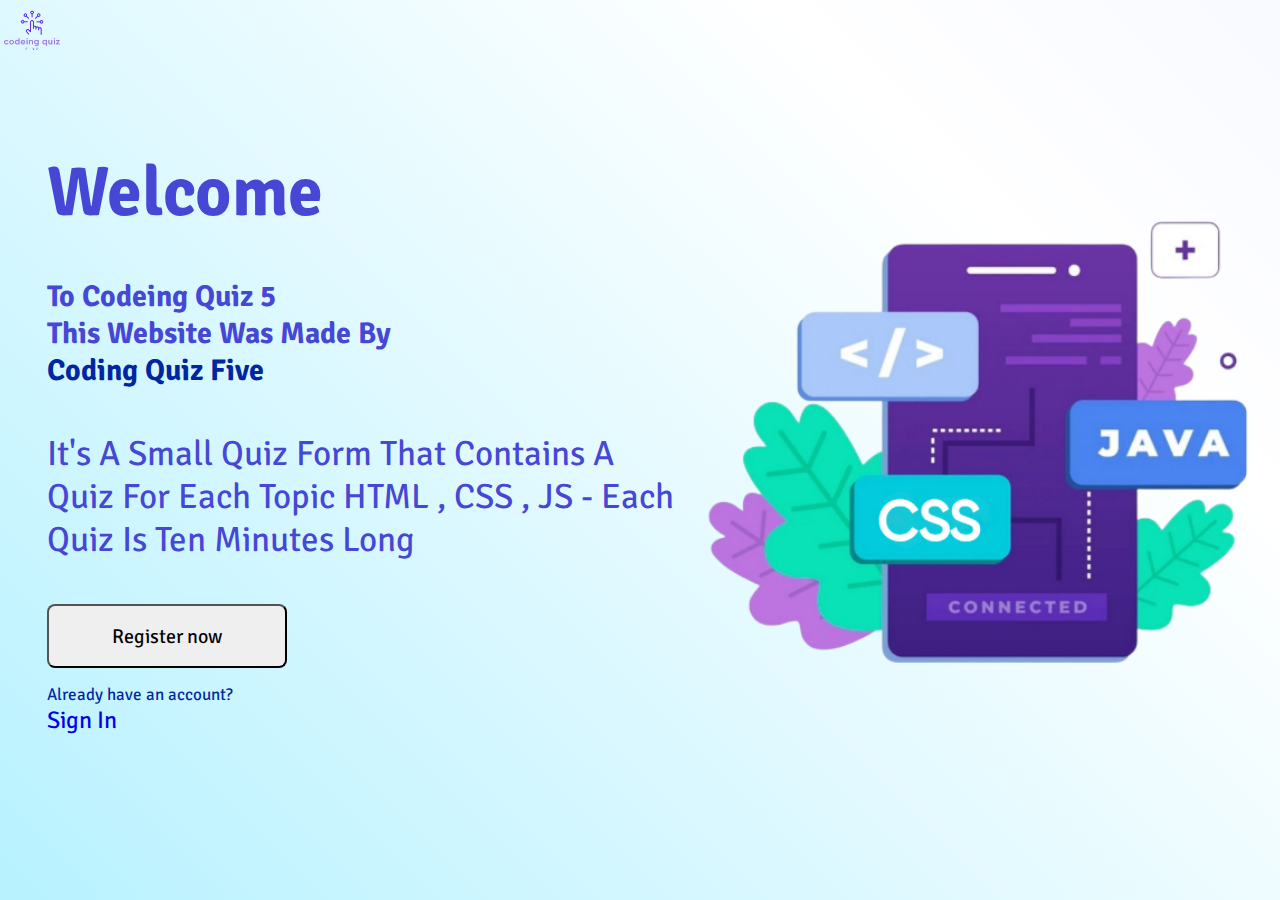
<file: index.html>
<!DOCTYPE html>
<html lang="en">
<head>
    <meta charset="UTF-8">
    <meta name="viewport" content="width=device-width, initial-scale=1.0">
    <title>Home page Quiz</title>
    <link rel="stylesheet" href="./style.css">
    <!-- Font Styles from Google Fonts -->
    <link rel="preconnect" href="https://fonts.googleapis.com">
    <link rel="preconnect" href="https://fonts.gstatic.com" crossorigin>
    <link href="https://fonts.googleapis.com/css2?family=Oswald:wght@700&family=Pacifico&family=Signika+Negative:wght@500&display=swap" rel="stylesheet">
    <!-- /Font Styles from Google Fonts -->

</head>
<body>
    <nav>
        <img class="logo" src="./image/logo without BG.png" alt="logo">
    </nav>
    <header>

        <div class="welcome-div1">
            <h1 style="color:  rgb(71, 71, 214);">Welcome</h1>
            <br>
            <p class="welcomeP">To Codeing Quiz 5 <br> This Website Was Made By<br><span> Coding Quiz Five</span> </p>
            <br>
            <p class="secondP">It's A Small Quiz Form That Contains A <br>
               Quiz For Each Topic  HTML , CSS , JS - Each <br>
               Quiz Is Ten Minutes Long</p> <br>
            <button id="btn">Register now</button>
           <p style="font-size: 17px; margin-top: 1rem; color: black;"><span>Already have an account?</span></p>
            <p class="ppp"><a style="text-decoration: none;" href="./login.html">Sign In</a></p>
        </div>
     <div id="img-div">
        <img id="img1" src="./image/Untitled_Project_1.png" alt="Register">
    </div>
    </header>
    <script src="./main.js"></script>
</body>
</html>
</file>
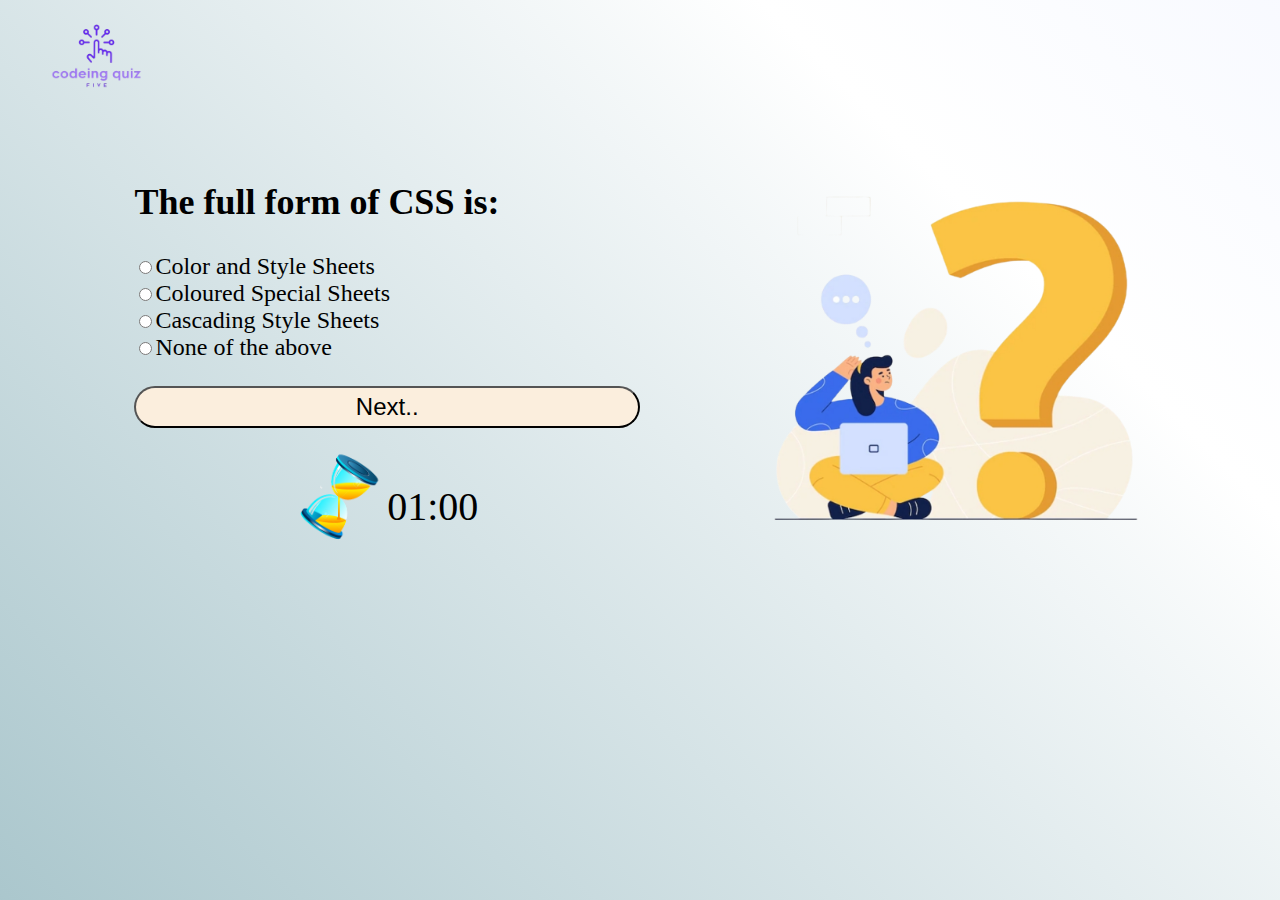
<file: css_quiz.html>
<!DOCTYPE html>
<html lang="en">
<head>
    <meta charset="UTF-8">
    <meta name="viewport" content="width=device-width, initial-scale=1.0">
    <title>Css Quiz</title>
    <link rel="stylesheet" href="./css_quiz.css">
</head>
<body>
    <img src="./image/logo without BG.png" alt="logo" width="8%" style="margin-left: 3%">
    <div class="div-cotainer">
        <div  id="div-right">
    <form id="question1" action="" >
        <h2>The full form of CSS is:</h2>
        <input type="radio" id="answer11" value="1" name="Q1">Color and Style Sheets<br>
        <input type="radio" id="answer12" value="2" name="Q1">Coloured Special Sheets<br>
        <input type="radio" id="answer13" value="3" name="Q1">Cascading Style Sheets<br>
        <input type="radio" id="answer14" value="4" name="Q1">None of the above<br>
        <button id="nextBtnId1" type="button" >Next..</button>
    </form>
    <form id="question2" action="">
        <h2> In how many ways can CSS be written in?</h2>
        <input type="radio" id="answer21" value="1" name="Q1">1<br>
        <input type="radio" id="answer22" value="2" name="Q1">2<br>
        <input type="radio" id="answer23" value="3" name="Q1">3<br>
        <input type="radio" id="answer24" value="4" name="Q1">4<br>
        <button id="nextBtnId2" type="button" >Next..</button>
    </form>
    <form id="question3" action="" >
        <h2>What type of CSS is generally recommended for designing large web pages?</h2>
        <input type="radio" id="answer31" value="1" name="Q1">Inline<br>
        <input type="radio" id="answer32" value="2" name="Q1">External<br>
        <input type="radio" id="answer33" value="3" name="Q1">Internal<br>
        <input type="radio" id="answer34" value="4" name="Q1">None of the above<br>
        <button id="nextBtnId3" type="button" >Next..</button>
    </form>
    <form id="question4" action="" >
        <h2> How can we select an element with a specific Class in CSS?</h2>
        <input type="radio" id="answer41" value="1" name="Q1"> .  <br>
        <input type="radio" id="answer42" value="2" name="Q1"> #  <br>
        <input type="radio" id="answer43" value="3" name="Q1"> ^ <br>
        <input type="radio" id="answer44" value="4" name="Q1">[  ]<br>
        <button id="nextBtnId4" type="button" >Next..</button>
    </form>
    <form id="question5" action="" >
        <h2>How can we write comments in CSS?</h2>
        <input type="radio" id="answer51" value="1" name="Q1">&lt;/!--Comment--&gt;<br>
        <input type="radio" id="answer52" value="2" name="Q1">//Coment<br>
        <input type="radio" id="answer53" value="3" name="Q1">#Comment<br>
        <input type="radio" id="answer54" value="4" name="Q1">/*Comment*/<br>
        <button id="nextBtnId5" type="button" >Next..</button>
    </form>
    <form id="question6" action="" >
        <h2> What does the inherit value for a property do? </h2>
        <input type="radio" id="answer61" value="1" name="Q1">Inherits the value of the parent element.<br>
        <input type="radio" id="answer62" value="2" name="Q1">Invalid property name.<br>
        <input type="radio" id="answer63" value="3" name="Q1">Changes the value of the parent element's property. <br>
        <input type="radio" id="answer64" value="4" name="Q1">None of the above.<br>
        <button id="nextBtnId6" type="button" >Next..</button>
    </form>
    <form id="question7" action="" >
        <h2> Which of the following are parts of the CSS box model? </h2>
        <input type="radio" id="answer71" value="1" name="Q1">Border<br>
        <input type="radio" id="answer72" value="2" name="Q1">style<br>
        <input type="radio" id="answer73" value="3" name="Q1">images<br>
        <input type="radio" id="answer74" value="4" name="Q1">overflow<br>
        <button id="nextBtnId7" type="button" >Next..</button>
    </form>
    <form id="question8" action="" >
        <h2> Which of the following CSS property specifies the type of list item marker?</h2>
        <input type="radio" id="answer81" value="1" name="Q1">list<br>
        <input type="radio" id="answer82" value="2" name="Q1">list-style-type<br>
        <input type="radio" id="answer83" value="3" name="Q1">ul<br>
        <input type="radio" id="answer84" value="4" name="Q1">ol<br>
        <button id="nextBtnId8" type="button" >Next..</button>
    </form>
    <form id="question9" action="" >
        <h2> Which of the following properties is used to alignment text in CSS?</h2>
        <input type="radio" id="answer91" value="1" name="Q1">text-alignment <br>
        <input type="radio" id="answer92" value="2" name="Q1">text<br>
        <input type="radio" id="answer93" value="3" name="Q1">text-position<br>
        <input type="radio" id="answer94" value="4" name="Q1">text-align<br>
        <button id="nextBtnId9" type="button" >Next..</button>
    </form>
    <form id="question10" action="" >
        <h2> In the below code snippet, in what order will the margins be added?</h2>
        <input type="radio" id="answer101" value="1" name="Q1">Top, Left, Bottom, Right<br>
        <input type="radio" id="answer102" value="2" name="Q1">Right, Left, Top, Bottom<br>
        <input type="radio" id="answer103" value="3" name="Q1">Top, Right, Bottom, Left<br>
        <input type="radio" id="answer104" value="4" name="Q1">Top, Bottom, Right, Left<br>
        <button id="nextBtnId10" type="button" >Finish..</button>
    </form>

    <div id="div-img"> 
        <div  class="timer-img-div">
            <img  src="./image/timer-clipart-34-removebg-preview.png"  id="timer-img-id" alt="timer" >
        </div>
        <div class="timer-div">
        <p id="time">
            01:00
        </p>
        </div>
    </div>
</div>

    <div id="div-img2">
        <img  src="./image/blob__8_-removebg-preview.png" alt="question-img" id="question-img-id"/>
      </div>
    </div>
    <script src="css_quiz.js"></script>
</body>
</html>
</file>
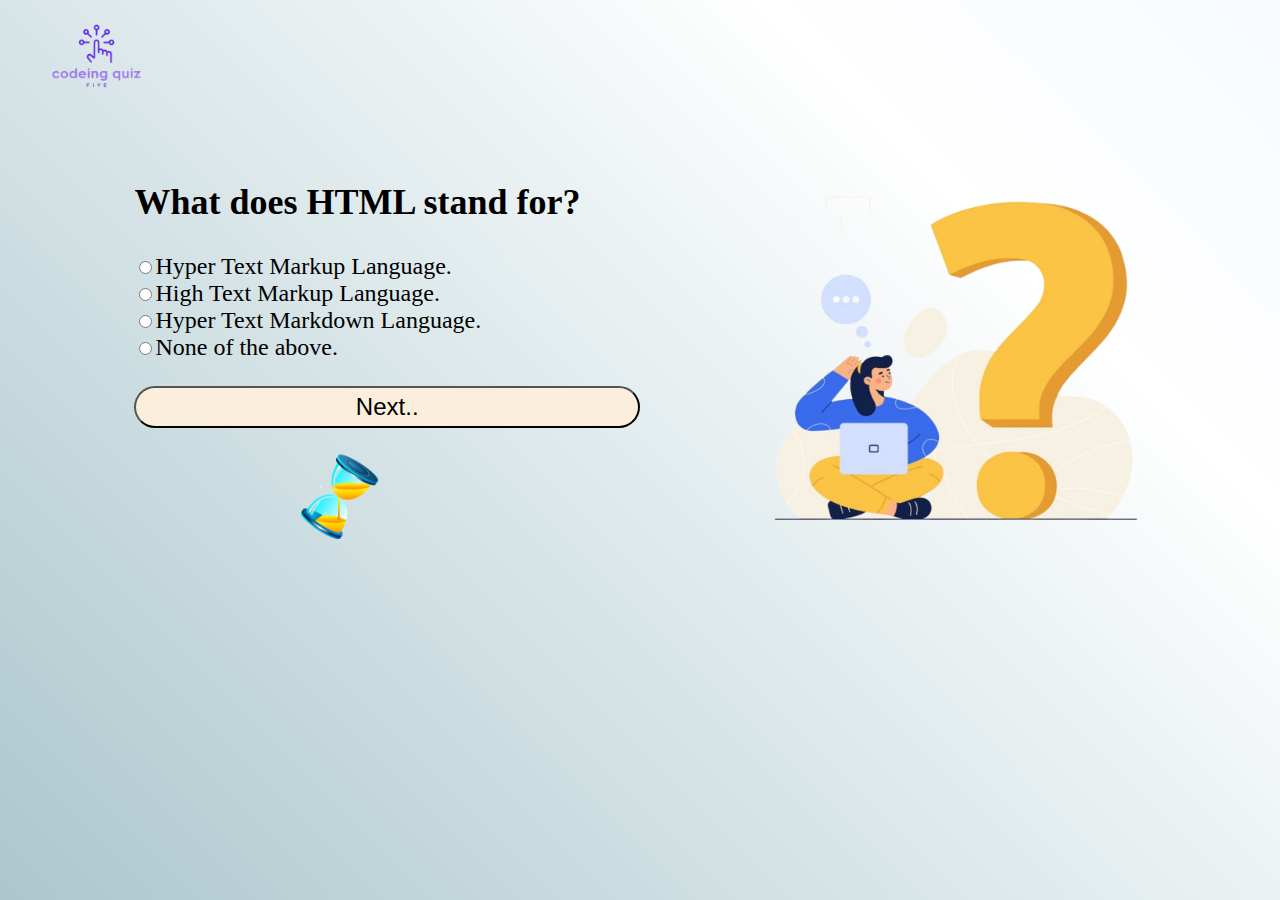
<file: html_quiz.html>
<!DOCTYPE html>
<html lang="en">
<head>
    <meta charset="UTF-8">
    <meta name="viewport" content="width=device-width, initial-scale=1.0">
    <title>Html Quiz</title>
    <link rel="icon" type="images/x-icon" href="./image/blob__21_-removebg-preview_1.png"/>
    <link rel="stylesheet" href="./html_quiz.css">    
</head>
<body>
    <img src="./image/logo without BG.png" alt="logo" width="8%" style="margin-left: 3%">
    <div class="div-cotainer">
        <div  id="div-right">
    <form id="question1" action="" >
        <h2>What does HTML stand for?</h2>
        <input type="radio" id="answer11" value="1" name="Q1">Hyper Text Markup Language.<br>
        <input type="radio" id="answer12" value="2" name="Q1">High Text Markup Language.<br>
        <input type="radio" id="answer13" value="3" name="Q1">Hyper Text Markdown Language. <br>
        <input type="radio" id="answer14" value="4" name="Q1">None of the above.<br>
        <button id="nextBtnId1" type="button" >Next..</button>
    </form>
    <form id="question2" action="">
        <h2> Which of the following tags doesn't require a closing tag?</h2>
        <input type="radio" id="answer21" value="1" name="Q1">&lt;/br&gt;<br>
        <input type="radio" id="answer22" value="2" name="Q1">&lt;/hr&gt;<br>
        <input type="radio" id="answer23" value="3" name="Q1">both A & B<br>
        <input type="radio" id="answer24" value="4" name="Q1">None of the above.<br>
        <button id="nextBtnId2" type="button" >Next..</button>
    </form>
    <form id="question3" action="" >
        <h2>Which attribute is used to provide a unique name to an HTML element?</h2>
        <input type="radio" id="answer31" value="1" name="Q1">type<br>
        <input type="radio" id="answer32" value="2" name="Q1">class<br>
        <input type="radio" id="answer33" value="3" name="Q1">id <br>
        <input type="radio" id="answer34" value="4" name="Q1">value<br>
        <button id="nextBtnId3" type="button" >Next..</button>
    </form>
    <form id="question4" action="" >
        <h2> HTML files are saved by default with the extension?</h2>
        <input type="radio" id="answer41" value="1" name="Q1"> .html <br>
        <input type="radio" id="answer42" value="2" name="Q1"> .h  <br>
        <input type="radio" id="answer43" value="3" name="Q1"> .ht <br>
        <input type="radio" id="answer44" value="4" name="Q1"> .hl <br>
        <button id="nextBtnId4" type="button" >Next..</button>
    </form>
    <form id="question5" action="" >
        <h2> Which of the following is the correct syntax for using the HTML style attribute?</h2>
        <input type="radio" id="answer51" value="1" name="Q1">&Lt; tagname style="property=value;"&gt;<br>
        <input type="radio" id="answer52" value="2" name="Q1">&Lt; tagname style="property;"&gt; <br>
        <input type="radio" id="answer53" value="3" name="Q1">&Lt; tagname style&gt;<br>
        <input type="radio" id="answer54" value="4" name="Q1">&Lt; tagname style="property:value;"&gt;<br>
        <button id="nextBtnId5" type="button" >Next..</button>
    </form>
    <form id="question6" action="" >
        <h2> Apart from &lt;i&gt;tag, which of the following tag is used to render a text in italics?</h2>
        <input type="radio" id="answer61" value="1" name="Q1">&lt;/strong&gt;<br>
        <input type="radio" id="answer62" value="2" name="Q1">&lt;/em&gt;<br>
        <input type="radio" id="answer63" value="3" name="Q1">&lt;/b&gt; <br>
        <input type="radio" id="answer64" value="4" name="Q1">&lt;/br&gt;<br>
        <button id="nextBtnId6" type="button" >Next..</button>
    </form>
    <form id="question7" action="" >
        <h2> What is the correct syntax to write an HTML comment?</h2>
        <input type="radio" id="answer71" value="1" name="Q1">&lt;!--Comment--&gt;<br>
        <input type="radio" id="answer72" value="2" name="Q1">//Coment<br>
        <input type="radio" id="answer73" value="3" name="Q1">#Comment<br>
        <input type="radio" id="answer74" value="4" name="Q1">/*Comment*/<br>
        <button id="nextBtnId7" type="button" >Next..</button>
    </form>
    <form id="question8" action="" >
        <h2>Colors are defined in HTML using?</h2>
        <input type="radio" id="answer81" value="1" name="Q1">RGB Values <br>
        <input type="radio" id="answer82" value="2" name="Q1">HEX Values<br>
        <input type="radio" id="answer83" value="3" name="Q1">RGBA Values<br>
        <input type="radio" id="answer84" value="4" name="Q1">All of the above<br>
        <button id="nextBtnId8" type="button" >Next..</button>
    </form>
    <form id="question9" action="" >
        <h2>  Which of the following are examples of block-level elements in HTML?</h2>
        <input type="radio" id="answer91" value="1" name="Q1">&lt;/span&gt; <br>
        <input type="radio" id="answer92" value="2" name="Q1">&lt;/h1&gt;<br>
        <input type="radio" id="answer93" value="3" name="Q1">&lt;/b&gt;<br>
        <input type="radio" id="answer94" value="4" name="Q1">None of the above.<br>
        <button id="nextBtnId9" type="button" >Next..</button>
    </form>
    <form id="question10" action="" >
        <h2>  Which of the following things are necessary to create an HTML page?</h2>
        <input type="radio" id="answer101" value="1" name="Q1">A text editor<br>
        <input type="radio" id="answer102" value="2" name="Q1">Web Browser<br>
        <input type="radio" id="answer103" value="3" name="Q1">Both A and B<br>
        <input type="radio" id="answer104" value="4" name="Q1">None of the above<br>
        <button id="nextBtnId10" type="button" >Finish..</button>
    </form>
    <div id="div-img"> 
        <div  class="timer-img-div">
            <img  src=".//image/timer-clipart-34-removebg-preview.png"  id="timer-img-id" alt="timer" >
        </div>
        <div class="timer-div">
        <p id="time">
          
        </p>
        </div>
    </div>
</div>

    <div id="div-img2">
        <img  src="./image/blob__8_-removebg-preview.png" alt="question-img" id="question-img-id"/>
      </div>
    </div>
    <script src="html_quiz.js"></script>
</body>
</html>
</file>
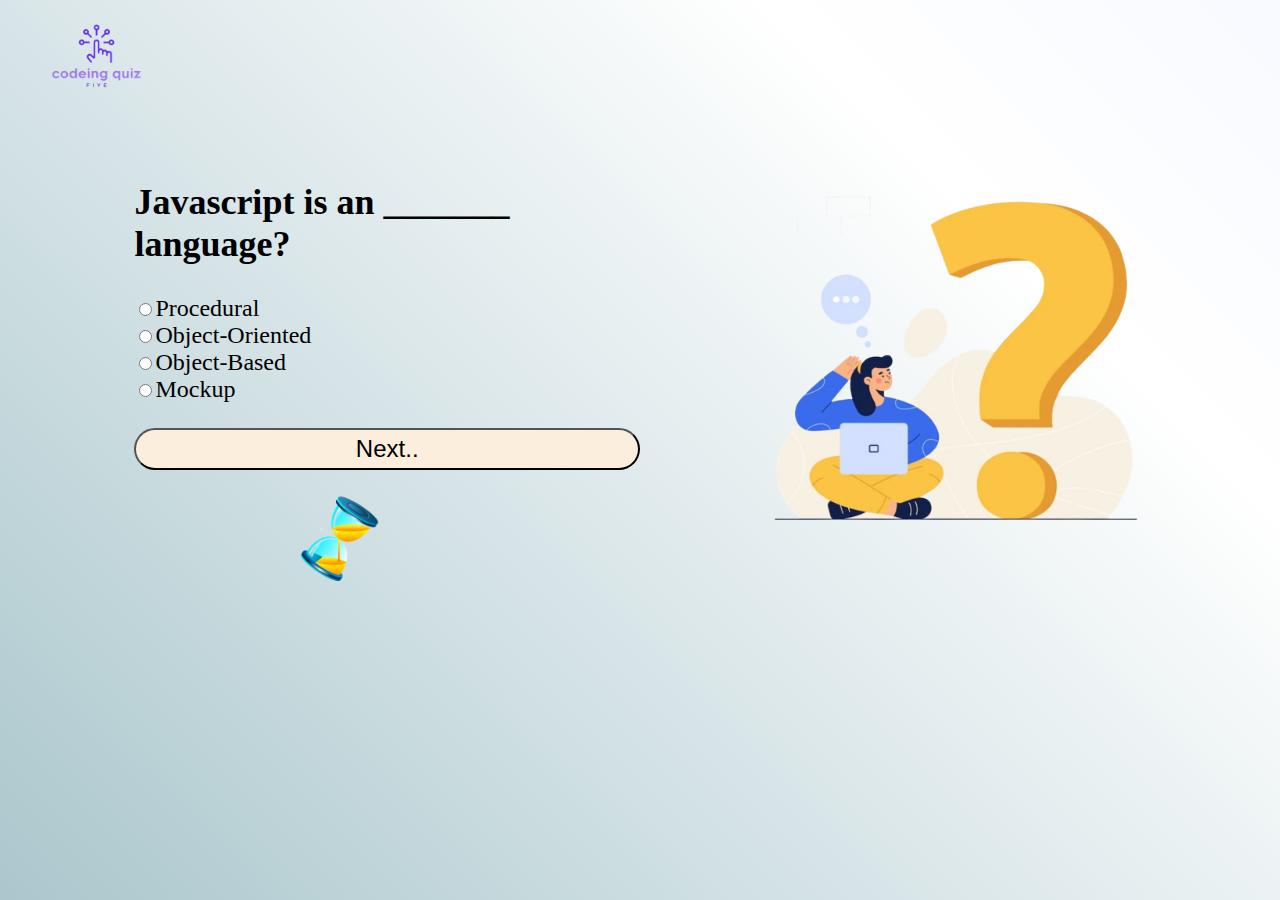
<file: Js_quiz.html>
<!DOCTYPE html>
<html lang="en">
<head>
    <meta charset="UTF-8">
    <meta name="viewport" content="width=device-width, initial-scale=1.0">
    <title>Js Quiz page</title>
    <link rel="stylesheet" href="Js_quiz.css">
</head>
<body>
    <img src="./image/logo without BG.png"  alt="logo" width="8%" style="margin-left: 3%">
    <!-- <div class="animated-background"></div> -->
    <div class="div-cotainer">
    <div  id="div-right">
    <form id="question1" action="" >
        <h2>Javascript is an _______ language?</h2>
        <input type="radio" id="answer11" value="1" name="Q1">Procedural<br>
        <input type="radio" id="answer12" value="2" name="Q1">Object-Oriented<br>
        <input type="radio" id="answer13" value="3" name="Q1">Object-Based<br>
        <input type="radio" id="answer14" value="4" name="Q1">Mockup<br>
        <button id="nextBtnId1" type="button" >Next..</button>
    </form>
    <form id="question2" action="">
        <h2>Which of the following keywords is used to define a variable in ES6?</h2>
        <input type="radio" id="answer21" value="1" name="Q1">var<br>
        <input type="radio" id="answer22" value="2" name="Q1">string<br>
        <input type="radio" id="answer23" value="3" name="Q1">let<br>
        <input type="radio" id="answer24" value="4" name="Q1">Number<br>
        <button id="nextBtnId2" type="button" >Next..</button>
    </form>
    <form id="question3" action="" >
        <h2>Which of the following methods can be used to display data in some form using Javascript?</h2>
        <input type="radio" id="answer31" value="1" name="Q1">document.write()<br>
        <input type="radio" id="answer32" value="2" name="Q1">console.log()<br>
        <input type="radio" id="answer33" value="3" name="Q1">wondow.alert()<br>
        <input type="radio" id="answer34" value="4" name="Q1">All of the above<br>
        <button id="nextBtnId3" type="button" >Next..</button>
    </form>
    <form id="question4" action="" >
        <h2>What will be the output of the following code snippet?</h2>
        <p>a=5+"9";<br>document.write(a);</p>
        <input type="radio" id="answer41" value="1" name="Q1">Compilation Error<br>
        <input type="radio" id="answer42" value="2" name="Q1">14<br>
        <input type="radio" id="answer43" value="3" name="Q1">Runtime Error<br>
        <input type="radio" id="answer44" value="4" name="Q1">59<br>
        <button id="nextBtnId4" type="button" >Next..</button>
    </form>
    <form id="question5" action="" >
        <h2>What will be the output of the following code snippet?</h2>
        <p>var a = "Scaler";<br>var result = a.substring(2, 4);<br>document.write(result);</p>
        <input type="radio" id="answer51" value="1" name="Q1">al<br>
        <input type="radio" id="answer52" value="2" name="Q1">ale<br>
        <input type="radio" id="answer53" value="3" name="Q1">cal<br>
        <input type="radio" id="answer54" value="4" name="Q1">caler<br>
        <button id="nextBtnId5" type="button" >Next..</button>
    </form>
    <form id="question6" action="" >
        <h2>When the switch statement matches the expression with the given labels, how is the comparison done?
        </h2>
        <input type="radio" id="answer61" value="1" name="Q1">Both the datatype and the result of the expression are compared<br>
        <input type="radio" id="answer62" value="2" name="Q1">Only the datatype of the expression is compared<br>
        <input type="radio" id="answer63" value="3" name="Q1">Only the value of the expression is compared<br>
        <input type="radio" id="answer64" value="4" name="Q1">None of the above<br>
        <button id="nextBtnId6" type="button" >Next..</button>
    </form>
    <form id="question7" action="" >
        <h2>Which function is used to convert an object into a JSON string in Javascript?
        </h2>
        <input type="radio" id="answer71" value="1" name="Q1">parse()<br>
        <input type="radio" id="answer72" value="2" name="Q1">convert()<br>
        <input type="radio" id="answer73" value="3" name="Q1">stringify()<br>
        <input type="radio" id="answer74" value="4" name="Q1">insert()<br>
        <button id="nextBtnId7" type="button" >Next..</button>
    </form>
    <form id="question8" action="" >
        <h2>How to stop an interval timer in Javascript?
        </h2>
        <input type="radio" id="answer81" value="1" name="Q1">clearTimer<br>
        <input type="radio" id="answer82" value="2" name="Q1">clearInterval<br>
        <input type="radio" id="answer83" value="3" name="Q1">intervalOver<br>
        <input type="radio" id="answer84" value="4" name="Q1">None of the above<br>
        <button id="nextBtnId8" type="button" >Next..</button>
    </form>
    <form id="question9" action="" >
        <h2>How can a datatype be declared to be a constant type?
        </h2>
        <input type="radio" id="answer91" value="1" name="Q1">var<br>
        <input type="radio" id="answer92" value="2" name="Q1">let<br>
        <input type="radio" id="answer93" value="3" name="Q1">constant<br>
        <input type="radio" id="answer94" value="4" name="Q1">const<br>
        <button id="nextBtnId9" type="button" >Next..</button>
    </form>
    <form id="question10" action="" >
        <h2>Which of the following methods is used to access HTML elements using Javascript?
        </h2>
        <input type="radio" id="answer101" value="1" name="Q1">innerHTML<br>
        <input type="radio" id="answer102" value="2" name="Q1">getElementByClassName<br>
        <input type="radio" id="answer103" value="3" name="Q1">attribute<br>
        <input type="radio" id="answer104" value="4" name="Q1">None of the above<br>
        <button id="nextBtnId10" type="button" >Finish..</button>
    </form>
       
    <div id="div-img"> 
        <div  class="timer-img-div">
            <img  src="./image/timer-clipart-34-removebg-preview.png" alt="timer"  id="timer-img-id" >
        </div>
        <div class="timer-div">
        <p id="time">
            
        </p>
        </div>
    </div>
</div>

    <div id="div-img2">
        <img  src="./image/blob__8_-removebg-preview.png"  alt="question-img" id="question-img-id"/>
      </div>
    </div>
    <script src="Js_quiz.js"></script>
</body>
</html>
</file>
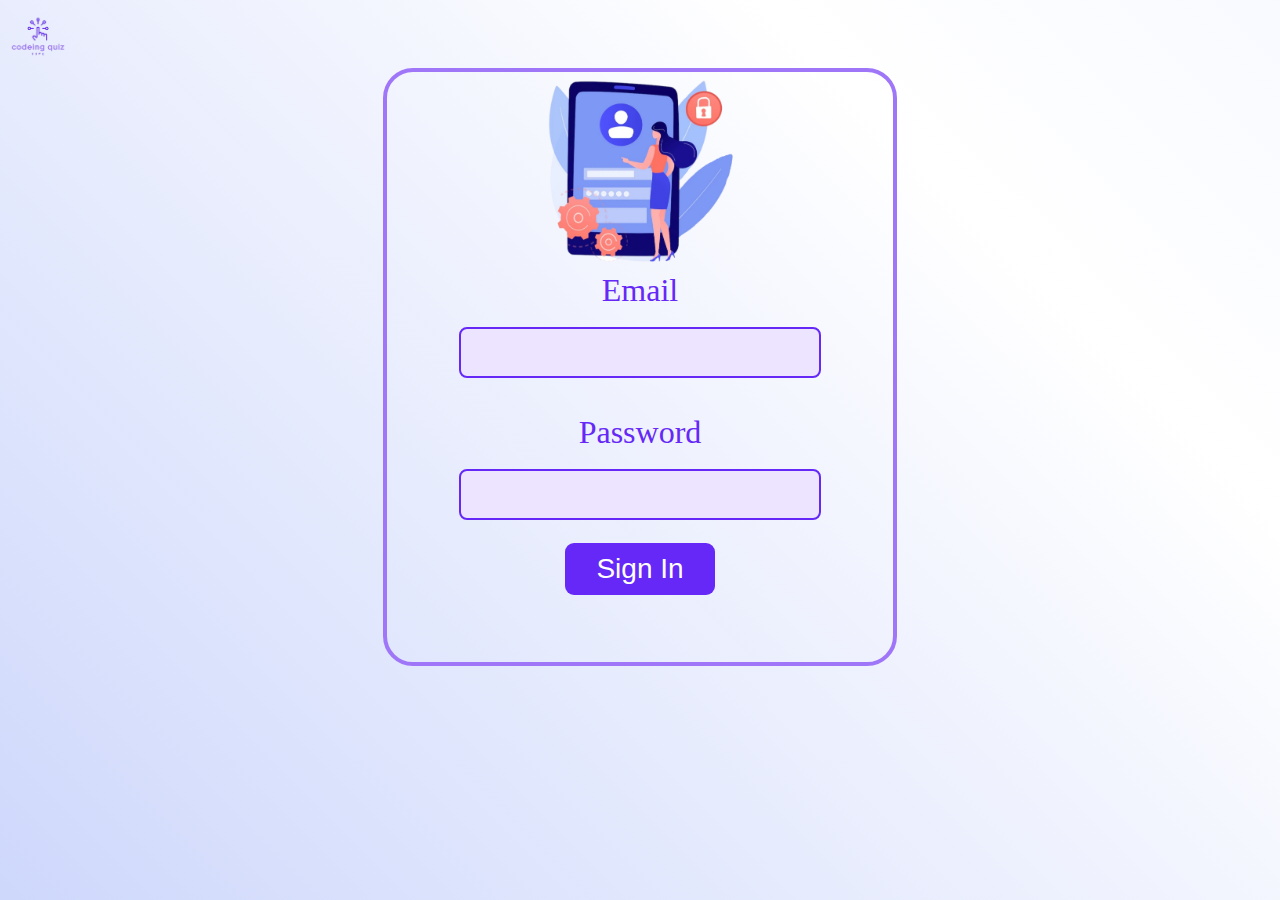
<file: login.html>
<!DOCTYPE html>
<html lang="en">
  <head>
    <meta charset="UTF-8" />
    <meta name="viewport" content="width=device-width, initial-scale=1.0" />
    <title>login page</title>
    <link rel="stylesheet" href="login.css" />
    <style>
      
    </style>
  </head>
  <body>
<div >
    <div class="logo-img">
      <img src="./image/logo without BG.png" alt="logo" />
    </div>
    <div class="login-section">
      <div class="img-login">
        <img src="./image/blob_7.png" alt="login-img" />
      </div>
      <div class="form-login">
        <form>
          <label for="email">Email</label><br />
          <input class="input-login" type="email" id="email" /><br />
          <p id="emailP" class="invalid"><b>Not Found Email</b></p>
          <br />
          <label for="password">Password</label><br />
          <input class="input-login" type="password" id="password" /><br />
          <p id="passwordP" class="invalid"><b>Incorect Password </b></p>
          <button id="signInId" type="submit" value="submit"><span>Sign In</span></button>
          <p></p>
        </form>
      </div>
    </div>
</div>
    <script src="./login.js"></script>
  </body>
</html>
</file>
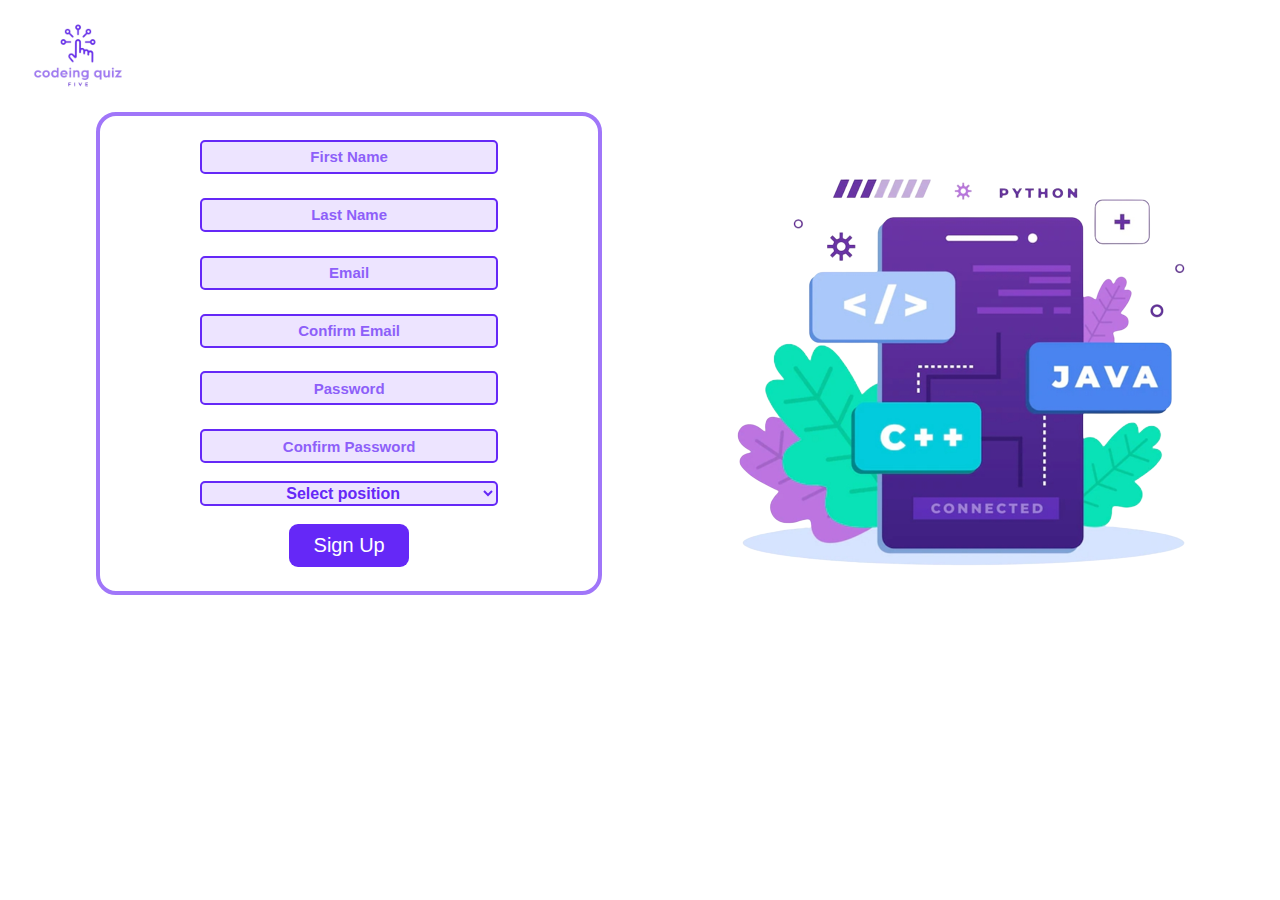
<file: registration.html>
<!DOCTYPE html>
<html lang="en">
    
<head>
    <meta charset="UTF-8">
    <meta name="viewport" content="width=device-width, initial-scale=1.0">
    <title>Registration page</title>
    <link rel="stylesheet" href="./registration.css">
    
</head>
<body>
  <div class="animated-background">
    <div class="logo-img">
        <img src="./image/logo without BG.png" alt="logo" />
      </div>
      <div class="form-img">
      <div class="sign-up-img">
        <img src="./image/blob__2_-removebg-preview.png" alt="reg-img">
    </div>
  <div class="sign-up">
    <form>
        <!-- <label for="fName"></label><br/> -->
        <input type="text" id="fName" placeholder="First Name"/><br/>
        <p id="fNameP" class="invalid" > <b>letters</b> Only (3 leters minimum)</p> 


        <!-- <label for="lName"></label><br/> -->
        <input type="text" id="lName" placeholder="Last Name"/><br/>
        <p id="lNameP" class="invalid"> <b>letters</b> Only (3 leters minimum)</p> 



        <!-- <label for="email"></label><br/> -->
        <input type="email" id="email" placeholder="Email"/><br/>
        <p id="emailP" class="invalid"> <b>example@mail.com</b></p> 


        <!-- <label for="confEmail"></label><br/> -->
        <input type="email" id="confEmail" placeholder="Confirm Email"/><br/>
        <p id="confEmailP" class="invalid"> <b>Must Match with E-mail</b></p> 


        <!-- <label for="password"></label><br/> -->
        <input type="password" id="password" placeholder="Password"/><br/>
        <!-- <p id="passP"></p> -->
        <p id="capitalPass" class="invalid">Start With <b>Uppercase</b> letter</p>
        <p id="letterPass" class="invalid"><b>lowercase</b> letter</p>
        <p id="numberPass" class="invalid"><b>number</b></p>
        <p id="lengthPass" class="invalid"><b>(8-32) characters</b></p>

        <!-- <label for="confPassword"></label><br/> -->
        <input type="password" id="confPassword" placeholder="Confirm Password"/><br/>
        <p id="confPassP" class="invalid"> <b>Must Match with Password</b></p><br/>


        <!-- <label for="requiredPosition">required Position</label><br/> -->
        <select name="requiredPosition" id="requiredPosition"  >
            <option value="SelectPosition" selected disabled>Select position</option>
            <option value="HTML">HTML</option>
            <option value="CSS">CSS</option>
            <option value="Javascritp">Javascritp</option>
        </select><br/>
        <p id="selectP" class="invalid"><b>invalid Selection</b></p><br/>
        <button id="buttonID" type="submit" value="submit"><span>Sign Up</span></button>
    </form>
   </div>
</div>
  </div>
</body>
    <script src="./registration.js"></script>
</html>
</file>
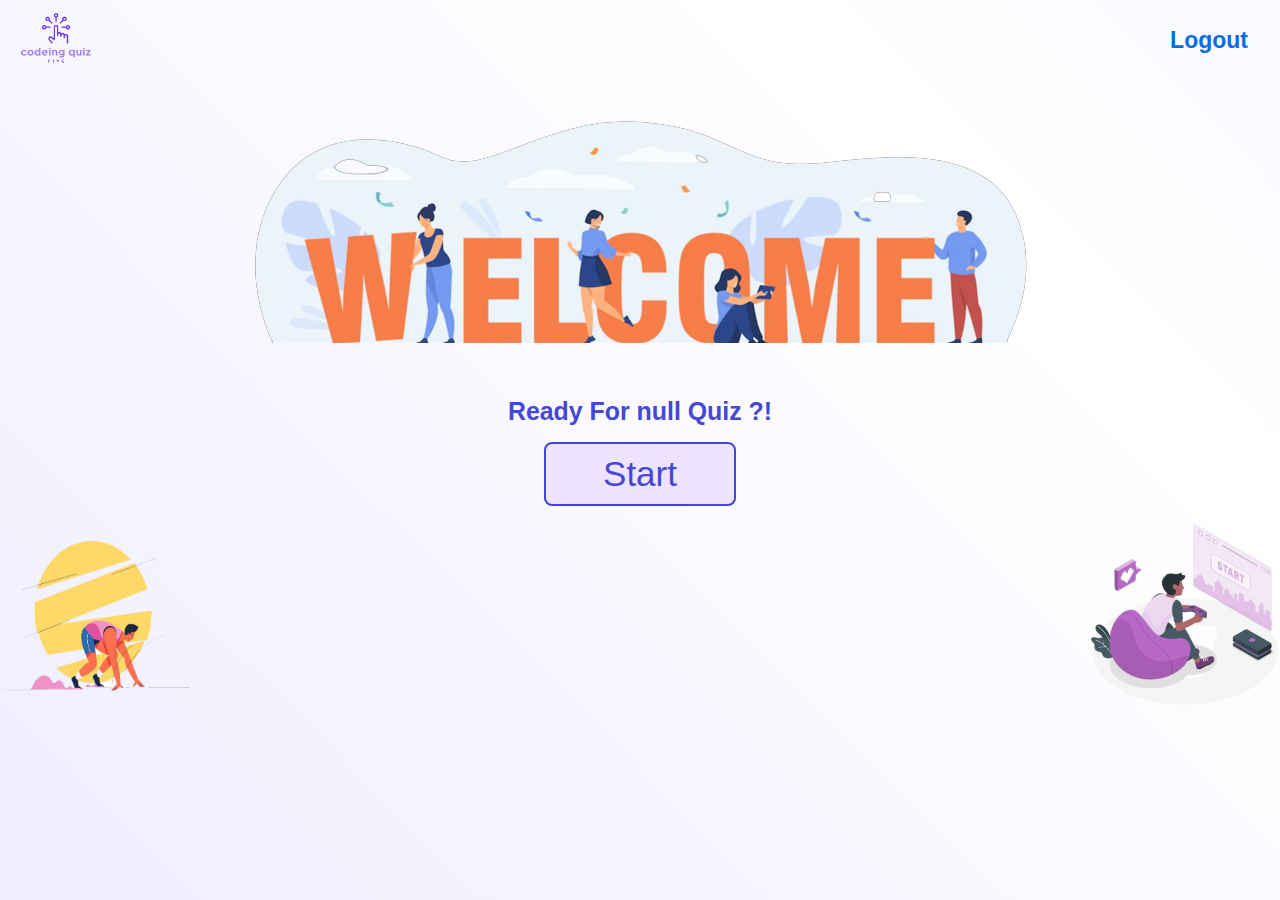
<file: welcome_page.html>
<!DOCTYPE html>
<html lang="en">
<head>
    <meta charset="UTF-8">
    <meta name="viewport" content="width=device-width, initial-scale=1.0">
    <title>Document</title>
    <link rel="stylesheet" href="./welcome_page.css">
</head>
<body">
    <header>
        <nav>
            <img class="logo" src="./image/logo without BG.png" alt="Logo">
            <p><a class="Logout1" href="./index.html">Logout</a></p>
        </nav>
        <div class="wlc-img-div">
            <img id="Welcom-img" src=".//image/Welcom-Page.png" alt="Welcom">
        </div>
    </header>
    <main>
        <h1 id="h1">Name User</h1><br>
        <h5 id="h5"></h5>
        <button class="btn2" id="btnStart">Start</button>
    </main>
    <footer>
        <img class="img1" src="./image/img-left.png" alt="Start1">
        <img class="img2" src="./image/img-right.png" alt="Start2">
    </footer>
    <script src="./welcome_page.js"></script>
</body>
</html>
</file>
<file: style.css>
*{
    margin: 0;
    padding: 0;
    box-sizing: border-box;
    font-family:Arial, Helvetica, sans-serif;
    font-family: 'Oswald', sans-serif;
font-family: 'Pacifico', cursive;
font-family: 'Signika Negative', sans-serif;
}
body{
  overflow-x:hidden;
  overflow-y: auto;
}
span{
  color: rgb(0, 38, 161);
}
.logo{
  width:4rem;
}
html {
    position: fixed;
    top: 0;
    left: 0;
    width: 100%;
    height: 100%;
    z-index: -1;
    background: linear-gradient(45deg, #43dcff, #ffffff , rgb(194, 210, 255));
    background-size: 400% 400%;
    animation: animateBackground 10s ease infinite;
  }
  .welcomeP{
    font-size: 30px;
    font-weight: bold;
    color: rgb(71, 71, 214);
  }
  .secondP{
    color:rgb(71, 71, 214);
  }
  @keyframes animateBackground {
    0% {
      background-position: 0% 50%;
    }
    50% {
      background-position: 100% 50%;
    }
    100% {
      background-position: 0% 50%;
    }
  }

header{
    /* border: 2px solid black; */
    display: flex;
    justify-content: space-around;
    margin-top: 5rem;
}

.welcome-div1{
    /* margin-top: 2rem; */
    margin-left: 2rem;
    text-align: left;
    font-size: 35px;
}
.ppp{
  font-size: 24px;
  color: rgb(0, 0, 80);
}
.ppp:hover{
  font-size: 26px;
  color: black;
  transition: .5s;
}

#img1{
    width: 35rem;
    height: 35rem;
    /* border: 2px solid black; */
}

#btn{
    width: 15rem;
    height: 4rem;
    border-radius: .5rem;
    border: .5 solid black;
    font-size: 20px;
}
#btn:hover{
  width: 16rem;
  transition: .5s;
  box-shadow: 2px 2px 10px  rgb(40, 40, 189);
  font-size: 25px;
  color: black;


}
/* Media Queries for Responsiveness */
@media (min-width: 951px) and (max-width: 1230px) {
  .secondP{
    font-size:20px;
  }
}

@media (min-width: 751px) and (max-width: 950px) {
  header{
    width:100%;
    /* margin: 0 auto; */
    margin-left: 0;
    text-align: center;
  }
  .welcomeP{
    font-size:24px;
  }
  .secondP{
    font-size: 20px;
  }
  #img-div{
    width:50%;
  }
  #img1{
    /* height:500px; */
    width: 100%;
  }

  .welcome-div1{
    width:50%;
    margin-left:3%;
  }
  }
  
  @media screen and (max-width: 750px) {
    #img-div{
      height:250px;
    }
    #img1 {
      margin-left:auto;
      margin-right: auto;
      height: 250px;

      width:60%;
    }
    #btn {
      font-size: 16px;
    }
    header{
      display: flex;
      flex-direction: column-reverse;
      margin:0 auto;
      font-size:30px;
      text-align: center;
  
    }
    .secondP{
      font-size: 16px;
    }
    .welcomeP{
      font-size:20px;
    }
      .welcome-div1 {
        font-size: 24px;
        text-align: center;
        margin: 0 auto;
      }
    }
  @media screen and (max-width: 320px) {  
    #btn {
      width: 100%;
        margin-left:0;
        font-size: 18px;
    }
  }
</file>
<file: css_quiz.css>
*{
    box-sizing: border-box;
}
body{
    overflow-y:auto;
}
#question1{
    font-size: 150%;
}
#question2{
    display: none;
    font-size: 150%;

}
#question3{
    display: none;
    font-size: 150%;
}
#question4{
    display: none;
    font-size: 150%;
}
#question5{
    display: none;
    font-size: 150%;
}
#question6{
    display: none;
    font-size: 150%;
}
#question7{
    display: none;
    font-size: 150%;
}
#question8{
    display: none;
    font-size: 150%;
}
#question9{
    display: none;
    font-size: 150%;
}
#question10{
    display: none;
    font-size: 150%;
}
#div-right{
    width:40%;
    
}

#div-img{
    display: flex;
    justify-content: center;
    width:100%;
    height:150px;
    margin-top: 3%;
}
.timer-img-div{
    width:20%;
}
#question-img-id{
    width: 100%;
}
.timer-div{
    margin-top:0;
    width:20%;
}
#time{
    width:50%;   
    height:150px;
    font-size:40px;
}
.div-cotainer{
    display: flex;
    align-content: center;
    justify-content: center;
    margin-top: 3%;
}
#div-img2{
    width: 40%;
    padding-left: 10%;
}
button{
    width: 100%;
    font-size: 24px;
   margin-top: 5%;
  padding: 1%;
  border-radius: 25px;
  background-color: rgb(251, 238, 221);
   /* margin-left: 10%; */
}
button:hover{
    box-shadow: 2px 2px 10px rgb(86, 86, 85);
    font-size:28px;
}
.welcomeP{
    font-size: 30px;
    font-weight: bold;
}
    #timer-img-id{
       height:110px;
}
html {
position: fixed;
top: 0;
left: 0;
width: 100%;
height: 100%;
z-index: -1;
background: linear-gradient(45deg, #216b7b, #ffffff , rgb(194, 210, 255));
background-size: 400% 400%;
animation: animateBackground 10s ease infinite;
}

@keyframes animateBackground {
0% {
background-position: 0% 50%;
}
50% {
background-position: 100% 50%;
}
100% {
background-position: 0% 50%;
}
}
@media (min-width:900px) and (max-width:1100px){
    #div-right{
        width:55%;
    }
    #div-img2{
        width:40%;
    }
    div-cotainer{
        font-size: 15px;

    }
  }
  @media (min-width:620px) and (max-width:899px){

    .div-cotainer{
        margin-top:0;
        display: flex;
        flex-direction: column-reverse;
    }
    #div-img2{
        margin:0 auto; 
        width:50%;
    }
   
    #div-right{
        width: 90%;
        margin-left: 5%;
    }
    #question-img-id{
        width:70%;
    }
    #div-img{
        height:130px;
        margin-top:0%;
    }
    #timer-img-id{
        height: 120px;
    }
    button{
        width:70%;
       margin-left: 15%;
    }
  }
  @media (min-width: 500px) and (max-width:619px){
    .div-cotainer{
        margin-top:0;
        display: flex;
        flex-direction: column-reverse;
        font-size: 15px;
    }   

    #div-right{
        width: 90%;
        margin-left: 5%;
    }
    .timer-div{
        padding-left: 3%;
    }
    #question-img-id{
        width:50%;
    }
    #div-img2{
        margin-left: 25%;
        width:100%;
    }
    #div-img{
        height:130px;
        margin-top:0%;
        justify-content: center;
    }
    #timer-img-id{
        height: 120px;
        padding-right: 5%;
    }
    button{
        width:70%;
       margin-left: 15%;
    }
  }
  @media (min-width:400px) and (max-width: 499px){
    .div-cotainer{
        margin-top:0;
        display: flex;
        flex-direction: column-reverse;
        font-size: 12px;
        width: 100%;
    }   
    #div-right{
        width:100%;
    }
    #div-img2{
        width:100%;
    }
    #div-img{
        justify-content: center;
    }
    .timer-img-div{
        width:50%;
        text-align: end;
    }
    .timer-div{
        width:50%;
    }
    #question-img-id{
        width:50%;
        margin-left: 25%;
    }
  }
  @media (max-width:399px){
    .div-cotainer{
        margin-top:0;
        display: flex;
        flex-direction: column-reverse;
        font-size: 12px;
        width: 100%;
    }   
    #div-right{
        width:100%;
    }
    #div-img2{
        width:80%;
        margin:0 auto;
    }
    #div-img{
        justify-content: center;
    }
    .timer-img-div{
        width:50%;
        text-align: end;
    }
    .timer-div{
        width:50%;
    }
    #question-img-id{
        width:100%;
        }
  }
</file>
<file: html_quiz.css>
*{
    box-sizing: border-box;
}
html,body{
    overflow-y:auto;
}
#question1{
    font-size: 150%;
}
#question2{
    display: none;
    font-size: 150%;

}
#question3{
    display: none;
    font-size: 150%;
}
#question4{
    display: none;
    font-size: 150%;
}
#question5{
    display: none;
    font-size: 150%;
}
#question6{
    display: none;
    font-size: 150%;
}
#question7{
    display: none;
    font-size: 150%;
}
#question8{
    display: none;
    font-size: 150%;
}
#question9{
    display: none;
    font-size: 150%;
}
#question10{
    display: none;
    font-size: 150%;
}
#div-right{
    width:40%;
    
}

#div-img{
    display: flex;
    justify-content: center;
    width:100%;
    height:150px;
    margin-top: 3%;
}
.timer-img-div{
    width:20%;
}
#question-img-id{
    width: 100%;
}
.timer-div{
    margin-top:0;
    width:20%;
}
#time{
    width:50%;   
    height:150px;
    font-size:40px;
}
.div-cotainer{
    display: flex;
    align-content: center;
    justify-content: center;
    margin-top: 3%;
}
#div-img2{
    width: 40%;
    padding-left: 10%;
}
button{
    width: 100%;
    font-size: 24px;
   margin-top: 5%;
  padding: 1%;
  border-radius: 25px;
  background-color: rgb(251, 238, 221);
   /* margin-left: 10%; */
}
button:hover{
    box-shadow: 2px 2px 10px rgb(86, 86, 85);
    font-size:28px;
}
.welcomeP{
    font-size: 30px;
    font-weight: bold;
}
    #timer-img-id{
       height:110px;
}
html {
position: fixed;
top: 0;
left: 0;
width: 100%;
height: 100%;
z-index: -1;
background: linear-gradient(45deg, #216b7b, #ffffff , rgb(194, 210, 255));
background-size: 400% 400%;
animation: animateBackground 10s ease infinite;
}

@keyframes animateBackground {
0% {
background-position: 0% 50%;
}
50% {
background-position: 100% 50%;
}
100% {
background-position: 0% 50%;
}
}
@media (min-width:900px) and (max-width:1100px){
    #div-right{
        width:55%;
    }
    #div-img2{
        width:40%;
    }
    div-cotainer{
        font-size: 15px;

    }
  }
  @media (min-width:620px) and (max-width:899px){

    .div-cotainer{
        margin-top:0;
        display: flex;
        flex-direction: column-reverse;
    }
    #div-img2{
        margin:0 auto; 
        width:50%;
    }
   
    #div-right{
        width: 90%;
        margin-left: 5%;
    }
    #question-img-id{
        width:70%;
    }
    #div-img{
        height:130px;
        margin-top:0%;
    }
    #timer-img-id{
        height: 120px;
    }
    button{
        width:70%;
       margin-left: 15%;
    }
  }
  @media (min-width: 500px) and (max-width:619px){
    .div-cotainer{
        margin-top:0;
        display: flex;
        flex-direction: column-reverse;
        font-size: 15px;
    }   

    #div-right{
        width: 90%;
        margin-left: 5%;
    }
    .timer-div{
        padding-left: 3%;
    }
    #question-img-id{
        width:50%;
    }
    #div-img2{
        margin-left: 25%;
        width:100%;
    }
    #div-img{
        height:130px;
        margin-top:0%;
        justify-content: center;
    }
    #timer-img-id{
        height: 120px;
        padding-right: 5%;
    }
    button{
        width:70%;
       margin-left: 15%;
    }
  }
  @media (min-width:400px) and (max-width: 499px){
    .div-cotainer{
        margin-top:0;
        display: flex;
        flex-direction: column-reverse;
        font-size: 12px;
        width: 100%;
    }   
    #div-right{
        width:100%;
    }
    #div-img2{
        width:100%;
    }
    #div-img{
        justify-content: center;
    }
    .timer-img-div{
        width:50%;
        text-align: end;
    }
    .timer-div{
        width:50%;
    }
    #question-img-id{
        width:50%;
        margin-left: 25%;
    }
  }
  @media (max-width:399px){
    .div-cotainer{
        margin-top:0;
        display: flex;
        flex-direction: column-reverse;
        font-size: 12px;
        width: 100%;
    }   
    #div-right{
        width:100%;
    }
    #div-img2{
        width:80%;
        margin:0 auto;
    }
    #div-img{
        justify-content: center;
    }
    .timer-img-div{
        width:50%;
        text-align: end;
    }
    .timer-div{
        width:50%;
    }
    #question-img-id{
        width:100%;
        }
  }
</file>
<file: Js_quiz.css>
*{
    box-sizing: border-box;
}
html,body{
    overflow-y:auto;
}
#question1{
    font-size: 150%;
}
#question2{
    display: none;
    font-size: 150%;

}
#question3{
    display: none;
    font-size: 150%;
}
#question4{
    display: none;
    font-size: 150%;
}
#question5{
    display: none;
    font-size: 150%;
}
#question6{
    display: none;
    font-size: 150%;
}
#question7{
    display: none;
    font-size: 150%;
}
#question8{
    display: none;
    font-size: 150%;
}
#question9{
    display: none;
    font-size: 150%;
}
#question10{
    display: none;
    font-size: 150%;
}
#div-right{
    width:40%;
    
}

#div-img{
    display: flex;
    justify-content: center;
    width:100%;
    height:150px;
    margin-top: 3%;
}
.timer-img-div{
    width:20%;
}
#question-img-id{
    width: 100%;
}
.timer-div{
    margin-top:0;
    width:20%;
}
#time{
    width:50%;   
    height:150px;
    font-size:40px;
}
.div-cotainer{
    display: flex;
    align-content: center;
    justify-content: center;
    margin-top: 3%;
}
#div-img2{
    width: 40%;
    padding-left: 10%;
}
button{
    width: 100%;
    font-size: 24px;
   margin-top: 5%;
  padding: 1%;
  border-radius: 25px;
  background-color: rgb(251, 238, 221);
   /* margin-left: 10%; */
}
button:hover{
    box-shadow: 2px 2px 10px rgb(86, 86, 85);
    font-size:28px;
}
.welcomeP{
    font-size: 30px;
    font-weight: bold;
}
    #timer-img-id{
       height:110px;
}
html {
position: fixed;
top: 0;
left: 0;
width: 100%;
height: 100%;
z-index: -1;
background: linear-gradient(45deg, #216b7b, #ffffff , rgb(194, 210, 255));
background-size: 400% 400%;
animation: animateBackground 10s ease infinite;
}

@keyframes animateBackground {
0% {
background-position: 0% 50%;
}
50% {
background-position: 100% 50%;
}
100% {
background-position: 0% 50%;
}
}
@media (min-width:900px) and (max-width:1100px){
    #div-right{
        width:55%;
    }
    #div-img2{
        width:40%;
    }
    div-cotainer{
        font-size: 15px;

    }
  }
  @media (min-width:620px) and (max-width:899px){

    .div-cotainer{
        margin-top:0;
        display: flex;
        flex-direction: column-reverse;
        font-size:14px;
    }
    #div-img2{
        margin:0 auto; 
        width:50%;
        
    }
   
    #div-right{
        width: 90%;
        margin-left: 5%;
    }
    #question-img-id{
        width:70%;
    }
    h2{
        font-size: 22px;
    }
    #div-img{
        height:130px;
        margin-top:0%;
    }
    #timer-img-id{
        height: 120px;
    }
    button{
        width:70%;
       margin-left: 15%;
    }
  }
  @media (min-width: 500px) and (max-width:619px){
    .div-cotainer{
        margin-top:0;
        display: flex;
        flex-direction: column-reverse;
        font-size: 15px;
    }   
    h2{
        font-size: 24px;
    }
    #div-right{
        width: 90%;
        margin-left: 5%;
    }
    .timer-div{
        padding-left: 3%;
    }
    #question-img-id{
        width:50%;
    }
    #div-img2{
        margin-left: 25%;
        width:100%;
    }
    #div-img{
        height:130px;
        margin-top:0%;
        justify-content: center;
    }
    #timer-img-id{
        height: 120px;
        padding-right: 5%;
    }
    button{
        width:70%;
       margin-left: 15%;
    }
  }
  @media (min-width:400px) and (max-width: 499px){
    .div-cotainer{
        margin-top:0;
        display: flex;
        flex-direction: column-reverse;
        font-size: 12px;
        width: 100%;
    }   
    #div-right{
        width:100%;
    }
    #div-img2{
        width:100%;
    }
    #div-img{
        justify-content: center;
    }
    .timer-img-div{
        width:50%;
        text-align: end;
    }
    .timer-div{
        width:50%;
    }
    #question-img-id{
        width:50%;
        margin-left: 25%;
    }
  }
  @media (max-width:399px){
    .div-cotainer{
        margin-top:0;
        display: flex;
        flex-direction: column-reverse;
        font-size: 12px;
        width: 100%;
    }   
    #div-right{
        width:100%;
    }
    #div-img2{
        width:80%;
        margin:0 auto;
    }
    #div-img{
        justify-content: center;
    }
    .timer-img-div{
        width:50%;
        text-align: end;
    }
    .timer-div{
        width:50%;
    }
    #question-img-id{
        width:100%;
        }
  }
</file>
<file: login.css>
html {
    position: fixed;
    top: 0;
    left: 0;
    width: 100%;
    height: 100%;
    z-index: -1;
    background: linear-gradient(45deg, #7e98f5, #ffffff , rgb(194, 210, 255));
    background-size: 400% 400%;
    animation: animateBackground 10s ease infinite;
  }
  html,body{
    overflow-y:auto;
}
  p {
    display: none;
  }
   .welcomeP{
    font-size: 30px;
    font-weight: bold;
  } 
   @keyframes animateBackground {
    0% {
      background-position: 0% 50%;
    }
    50% {
      background-position: 100% 50%;
    }
    100% {
      background-position: 0% 50%;
    }
  }  


.invalid {
    color: red;
}

.invalid:before {
    content: "✖ ";
    }
.logo-img img{
    height: 60px;
}
.logo-img{
    height: 60px;
}
.login-section {
    width: 40%;
    margin:0 auto;
    border: 4px solid #A076F9;
    border-radius: 30px;
    height: 590px;
}
.img-login img{
    display: block;
    margin:0 auto;
    height: 200px;
}
.img-login{
    height: 200px;
}



.form-login form{
    width: 70%;
    margin:0 auto ;
    display: flex;
    flex-direction: column;
    align-items: center;
}
.form-login label{
    color: #6528F7;
    font-size: 2em;
}

.input-login{
    border: 2px solid #6528F7; 
     border-radius: 8px;
     width: 100%;
     text-align: center;
     height: 3em;
     font-size: 15px;
     background-color: #EDE4FF;
}

.input-login:focus {
    border: 3px solid #6528f7;
    background-color: #EDE4FF;
}

.form-login button {
    display: inline-block;
    border-radius: 9px;
    background-color: #6528F7;
    border: none;
    color: #FFFFFF;
    text-align: center;
    font-size: 28px;
    padding: 10px;
    width: 150px;
    transition: all 0.5s;
    cursor: pointer;
    margin: 5px;
  }
  
  .form-login button span {
    cursor: pointer;
    display: inline-block;
    position: relative;
    transition: 0.5s;
  }
  
  .form-login button span:after {
    content: '\00bb';
    position: absolute;
    opacity: 0;
    top: 0;
    right: -20px;
    transition: 0.5s;
  }
  
  .form-login button:hover span {
    padding-right: 25px;
  }
  
  .form-login button:hover span:after {
    opacity: 1;
    right: 0;
  }


  @media (min-width:300px) and (max-width:900px){
    .login-section{
        width:70%;
    }
  }
  @media (max-width:299.9px){
    .login-section{
        width:90%;
    }
    .img-login{
        height: 200px;
    }
    .img-login img{
        height:200px;
    }
    .login-section{
        height: 585px;
    }
  }
</file>
<file: registration.css>
html,body{
    overflow-y:auto;
}
.html {
    position: fixed;
    top: 0;
    left: 0;
    width: 100%;
    height: 100%;
    z-index: -1;
    background: linear-gradient(45deg, #7e98f5, #ffffff, rgb(194, 210, 255));
    background-size: 400% 400%;
    animation: animateBackground 10s ease infinite;
  }
  
  .welcomeP {
    font-size: 30px;
    font-weight: bold;
  }
  
  @keyframes animateBackground {
    0% {
      background-position: 0% 50%;
    }
  
    50% {
      background-position: 100% 50%;
    }
  
    100% {
      background-position: 0% 50%;
    }
  }
  
  .logo-img img {
    height: 100px;
    margin-left: 20px;
  }
  
  .form-img {
    display: flex;
    flex-direction: row-reverse;
    justify-content: space-around;
  }
  
  p {
    display: none;
  }
  
  .valid {
    color: green;
  }
  
  .valid:before {
    content: "✔";
  }
  
  .invalid {
    color: red;
  }
  
  .invalid:before {
    content: "✖";
  }
  
  * {
    padding: 0;
    box-sizing: border-box;
  }
  
  .sign-up {
    border: 4px solid #A076F9;
    width: 40%;
    height: 90%;
    margin-left: 2em;
    border-radius: 20px;
  
  }
  
  form {
    width: 60%;
    margin: auto;
  
  }
  
  input {
    width: 100%;
    height: 25px;
    margin-top: 8%;
    padding: 15px;
    border: 2px solid #6528F7;
    border-radius: 5px;
    text-align: center;
    background-color: #EDE4FF;
    font-size: 15px;
    color: #481cae;
    font-weight: bold;
  }
  
  input::placeholder {
    color: #6528F7;
    font-weight: bold;
    opacity: 0.7;
  }
  
  form #buttonID {
    display: block;
    border-radius: 9px;
    background-color: #6528F7;
    border: none;
    color: #FFFFFF;
    text-align: center;
    font-size: 20px;
    padding: 10px;
    width: 40%;
    margin-left: 30%;
    margin-right: 30%;
    margin-bottom: 8%;
    transition: all 0.5s;
    cursor: pointer;
  
  }
  
  #buttonID span {
    cursor: pointer;
    display: inline-block;
    position: relative;
    transition: 0.5s;
  }
  
  #buttonID span:after {
    content: '\00bb';
    position: absolute;
    opacity: 0;
    top: 0;
    transition: 0.5s;
  }
  
  #buttonID:hover span {
    padding-right: 25px;
  }
  
  #buttonID:hover span:after {
    opacity: 1;
    right: 0;
  }
  
  form select {
    width: 100%;
    height: 25px;
    border: 2px solid #6528F7;
    border-radius: 5px;
    font-size: 16px;
    background-color: #EDE4FF;
    color: #6528F7;
    text-align: center;
    font-weight: bold;
  }
  
  form select::-ms-expand {
    display: none;
  }
  
  form select:hover {
    border-color: #888;
  }
  
  form select:focus {
    border-color: #555;
  }
  
  form option {
    background-color: #fff;
    color: #000;
  }
  
  form option:hover {
    background-color: #f5f5f5;
  }
  
  @media (max-width:1050px){
    .form-img{
      flex-direction: column;
  
    }
  
    form {
      width: 60%;
      /* margin: auto; */
    
    }
    .sign-up {
      border: 4px solid #A076F9;
      width: 90%;
      height: 80%;
      border-radius: 20px;
    }
  }
</file>
<file: welcome_page.css>
*{
    margin: 0;
    padding: 0;
    box-sizing: border-box;
    font-family:Arial, Helvetica, sans-serif;
    color: rgb(71, 71, 214);
    font-family: 'Oswald', sans-serif;
font-family: 'Pacifico', cursive;
font-family: 'Signika Negative', sans-serif;
}
html, body{
  overflow-x: hidden;
  overflow-y: auto;
}
span{
    color: aqua;
}

html {
    position: fixed;
    top: 0;
    left: 0;
    width: 100%;
    height: 100%;
    z-index: -1;
    background: linear-gradient(45deg, #d3d1ff, #ffffff , rgb(194, 210, 255));
    background-size: 400% 400%;
    animation: animateBackground 10s ease infinite;
  }
  
  @keyframes animateBackground {
    0% {
      background-position: 0% 50%;
    }
    50% {
      background-position: 100% 50%;
    }
    100% {
      background-position: 0% 50%;
    }
  }

/* --------Header-------- */
nav{
    display: flex;
    justify-content: space-between;
    align-items: center;
    padding:0 1rem;
}
.logo{
    border-radius: 100%;
    width: 5rem;
}
.Logout1{
    font-size: 23px;
    color: rgb(9, 108, 229);
    text-decoration: none;
    font-weight: bold;
    margin-right: 1rem;
}
.Logout1:hover{
    color: rgb(0, 0, 0);
    font-size: 25px;
    transition: .6s;
}
.wlc-img-div{
width:100%;
text-align:center;
}
/* --------/Header-------- */

main{
    width: 100%;
    padding: 1rem;
    text-align: center;
    font-size: 30px;
    /* background: linear-gradient(rgba(10, 22, 111, 0.9), rgba(46, 9, 62, 0.6));
    background-size: cover;
    background-position: center; */
}
.btn2{
    width: 12rem;
    height: 4rem;
    border-radius: .5rem;
    border: 2px solid  rgb(71, 71, 214);
    font-size: 35px;
    margin-top: 1rem;
    background-color: #EDE4FF;
}
.btn2:hover{
    font-size: 42px;
    width: 14rem;
    box-shadow: 2px 2px 10px  rgb(40, 40, 189);
    transition: .5s;
}
footer{
    display: flex;
    justify-content: space-between;
}
.img1{
    width: 12rem;
}
.img2{
    width: 12rem;
}
@media (min-width:600px) and (max-width: 800px) {

  #Welcom-img {
    width: 80%;
    margin:0 auto;
  }
  main {
    height: auto;
    padding: 0.5rem;
    font-size: 20px;
  }
  .btn2 {
    width: 10rem;
    height: 3.5rem;
    font-size: 28px;
  }

  footer {
    flex-direction: row;
    justify-content: space-between;
  }
}
@media (min-width:400px) and (max-width:600px){
  #Welcom-img {
    width: 80%;
    margin:0 auto;
  }
  main {
    height: auto;
    padding: 0.5rem;
    font-size: 20px;
  }
  .btn2 {
    width: 10rem;
    height: 3.5rem;
    font-size: 28px;
  }

  footer {
    flex-direction: row;
    justify-content: space-between;
  }
}
@media (max-width:400px){
  #Welcom-img {
    width: 80%;
    margin:0 auto;
  }
  main {
    height: auto;
    padding: 0.5rem;
  }
  h1{
    font-size: 40px;
  }
  h5{
    font-size: 20px;
  }
  .btn2 {
    width: 10rem;
    height: 3.5rem;
    font-size: 28px;
  }

  footer {
    height: 100px;
    width:100%;
    margin:0 auto;
  }
  footer img{
    width:10%;
  }
}
@media only screen and (max-width: 1024px) {
  nav {
    padding: 0.5rem;
  }

  .Logout1 {
    font-size: 18px;
  }

  main {
    font-size: 25px;
  }

  .btn2 {
    font-size: 32px;
  }

  .img1,
  .img2 {
    width: 10rem;
  }}
</file>
